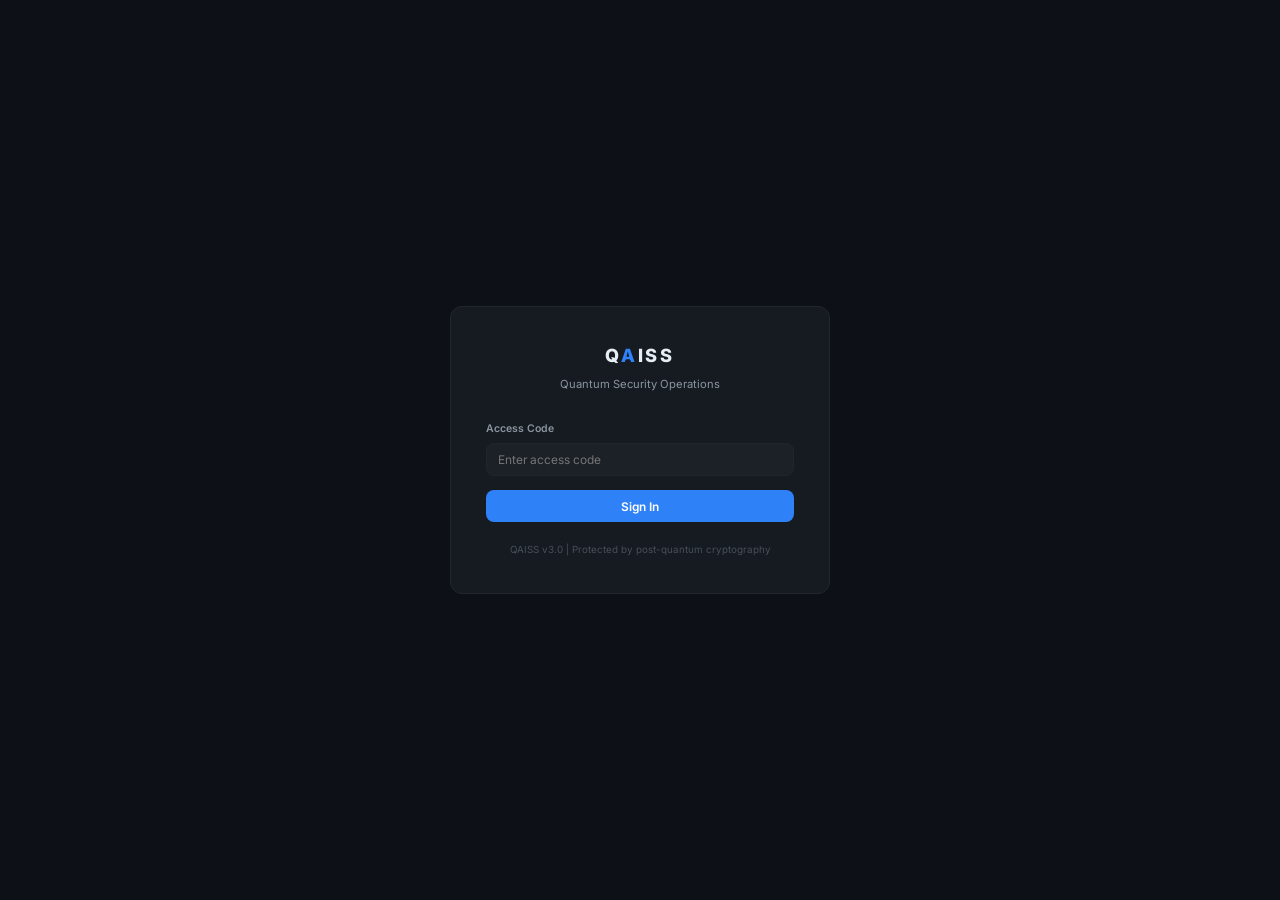
<file: dashboard.html>
<!DOCTYPE html>
<html lang="en">
<head>
<meta charset="UTF-8">
<meta name="viewport" content="width=device-width, initial-scale=1.0">
<title>QAISS Dashboard — Quantum Security Operations</title>
<meta name="description" content="QAISS Enterprise quantum security operations dashboard. Real-time threat intelligence, PQC compliance, NIST SP 800-22 entropy testing, BB84 QKD simulation, and quantum readiness monitoring.">
<meta name="theme-color" content="#0d1117">
<link rel="icon" type="image/png" href="logo.png">
<link href="https://fonts.googleapis.com/css2?family=Inter:wght@400;500;600;700;800&family=JetBrains+Mono:wght@400;500;700&display=swap" rel="stylesheet">
<link rel="stylesheet" href="css/dashboard.css">
</head>
<body>

<!-- LOGIN GATE -->
<div id="loginGate" style="position:fixed;inset:0;z-index:9999;background:var(--bg-primary);display:flex;align-items:center;justify-content:center">
  <div style="width:380px;background:var(--bg-secondary);border:1px solid var(--border);border-radius:12px;padding:2.5rem">
    <div style="text-align:center;margin-bottom:2rem">
      <div style="font-weight:800;font-size:1.3rem;letter-spacing:.15em;margin-bottom:.5rem">Q<span style="color:var(--accent)">A</span>ISS</div>
      <div style="font-size:.8rem;color:var(--text-secondary)">Quantum Security Operations</div>
    </div>
    <div style="margin-bottom:1rem">
      <label style="display:block;font-size:.75rem;color:var(--text-secondary);margin-bottom:.4rem;font-weight:600">Access Code</label>
      <input id="loginPassword" type="password" placeholder="Enter access code"
        style="width:100%;padding:.6rem .8rem;background:var(--bg-tertiary);border:1px solid var(--border);border-radius:var(--radius);color:var(--text-primary);font-family:inherit;font-size:.85rem;outline:none"
        onkeydown="if(event.key==='Enter')document.getElementById('loginBtn').click()">
    </div>
    <button id="loginBtn" onclick="QAISS_AUTH.login()"
      style="width:100%;padding:.6rem;background:var(--accent);border:none;border-radius:var(--radius);color:#fff;font-family:inherit;font-size:.85rem;font-weight:600;cursor:pointer">
      Sign In
    </button>
    <div id="loginError" style="margin-top:.8rem;font-size:.75rem;color:var(--danger);text-align:center;display:none"></div>
    <div style="margin-top:1.5rem;text-align:center;font-size:.7rem;color:var(--text-muted)">
      QAISS v3.0 | Protected by post-quantum cryptography
    </div>
  </div>
</div>

<div class="dashboard" id="dashboardMain" style="display:none">

  <!-- TOP BAR -->
  <header class="topbar">
    <div class="topbar-left">
      <div class="topbar-logo">Q<span>A</span>ISS</div>
      <div class="topbar-separator"></div>
      <div class="topbar-status">
        <span class="status-dot ok"></span>
        <span id="systemStatus" style="color:var(--success)">SYSTEM SECURE</span>
      </div>
      <div class="topbar-separator"></div>
      <div class="topbar-status">
        <span style="color:var(--text-secondary)">WuKong 72-Qubit</span>
        <span class="badge badge-success">ONLINE</span>
      </div>
    </div>
    <div class="topbar-right">
      <div style="position:relative">
        <input id="globalSearch" type="text" placeholder="Search nodes, threats, events..."
          oninput="QAISS_DASH.search(this.value)"
          style="width:220px;padding:.3rem .7rem .3rem 1.8rem;background:var(--bg-tertiary);border:1px solid var(--border);border-radius:var(--radius);color:var(--text-primary);font-family:inherit;font-size:.75rem;outline:none">
        <span style="position:absolute;left:.6rem;top:50%;transform:translateY(-50%);color:var(--text-muted);font-size:.75rem">&#128269;</span>
        <div id="searchResults" style="display:none;position:absolute;top:100%;left:0;right:0;margin-top:4px;background:var(--bg-secondary);border:1px solid var(--border);border-radius:var(--radius);max-height:300px;overflow-y:auto;box-shadow:0 8px 24px rgba(0,0,0,.4);z-index:500"></div>
      </div>
      <div class="topbar-metric">Threats: <strong id="tbThreats">0</strong></div>
      <div class="topbar-metric">Blocked: <strong id="tbBlocked">0</strong></div>
      <div class="topbar-metric">Nodes: <strong>30/30</strong></div>
      <button onclick="QAISS_DASH.toggleNotifs()" style="position:relative;background:none;border:none;color:var(--text-secondary);cursor:pointer;font-size:1rem;padding:.25rem .5rem">
        &#128276;
        <span id="notifBadge" style="display:none;position:absolute;top:-2px;right:0;background:var(--danger);color:#fff;font-size:.55rem;width:16px;height:16px;border-radius:50%;align-items:center;justify-content:center;font-family:var(--mono)"></span>
      </button>
      <button onclick="QAISS_DASH.exportPDF()" style="background:var(--bg-tertiary);border:1px solid var(--border);color:var(--text-secondary);padding:.25rem .6rem;border-radius:4px;cursor:pointer;font-family:inherit;font-size:.7rem">Export PDF</button>
      <div style="display:flex;align-items:center;gap:.4rem;padding:.2rem .6rem;background:var(--bg-tertiary);border:1px solid var(--border);border-radius:var(--radius)">
        <div style="width:24px;height:24px;border-radius:50%;background:var(--accent);display:flex;align-items:center;justify-content:center;font-size:.65rem;font-weight:700;color:#fff">A</div>
        <div style="font-size:.7rem"><div style="color:var(--text-primary);font-weight:600">Admin</div><div style="color:var(--text-muted);font-size:.6rem">CISO</div></div>
      </div>
      <div class="topbar-clock" id="tbClock"></div>
    </div>
  </header>

  <!-- SIDEBAR -->
  <nav class="sidebar">
    <div class="sidebar-section">
      <div class="sidebar-label">Operations</div>
      <div class="sidebar-item active" onclick="QAISS_DASH.showPage('overview')" data-page="overview">
        <span class="si-icon">&#9632;</span> Overview
      </div>
      <div class="sidebar-item" onclick="QAISS_DASH.showPage('topology')" data-page="topology">
        <span class="si-icon">&#9673;</span> Global Topology
      </div>
      <div class="sidebar-item" onclick="QAISS_DASH.showPage('threats')" data-page="threats">
        <span class="si-icon">&#9888;</span> Threat Intelligence
        <span class="sidebar-badge" id="threatBadge">7</span>
      </div>
    </div>
    <div class="sidebar-section">
      <div class="sidebar-label">Security Posture</div>
      <div class="sidebar-item" onclick="QAISS_DASH.showPage('quantum')" data-page="quantum">
        <span class="si-icon">&#9883;</span> Quantum Readiness
      </div>
      <div class="sidebar-item" onclick="QAISS_DASH.showPage('compliance')" data-page="compliance">
        <span class="si-icon">&#10003;</span> Compliance & SLA
      </div>
      <div class="sidebar-item" onclick="QAISS_DASH.showPage('mitigation')" data-page="mitigation">
        <span class="si-icon">&#9889;</span> Threat Response
      </div>
    </div>
    <div class="sidebar-section">
      <div class="sidebar-label">System</div>
      <div class="sidebar-item" onclick="QAISS_DASH.showPage('nodes')" data-page="nodes">
        <span class="si-icon">&#8942;</span> Node Management
      </div>
      <div class="sidebar-item" onclick="QAISS_DASH.showPage('auditlog')" data-page="auditlog">
        <span class="si-icon">&#9776;</span> Audit Log
      </div>
      <div class="sidebar-item" onclick="QAISS_DASH.showPage('assistant')" data-page="assistant">
        <span class="si-icon">&#9672;</span> AI Assistant
      </div>
      <div class="sidebar-item" onclick="QAISS_DASH.showPage('settings')" data-page="settings">
        <span class="si-icon">&#9881;</span> Settings
      </div>
      <div class="sidebar-item" onclick="QAISS_DASH.showPage('apidocs')" data-page="apidocs">
        <span class="si-icon">{}</span> API Docs
      </div>
    </div>
    <div style="flex:1"></div>
    <div style="padding:1rem;border-top:1px solid var(--border);font-size:.7rem;color:var(--text-muted)">
      QAISS v3.0<br>
      <button onclick="QAISS_AUTH.logout()" style="margin-top:.4rem;width:100%;padding:.3rem;background:var(--bg-tertiary);border:1px solid var(--border);border-radius:4px;color:var(--text-muted);cursor:pointer;font-family:inherit;font-size:.65rem">Sign Out</button>
    </div>
  </nav>

  <!-- MAIN CONTENT -->
  <main class="main-content" id="mainContent">
    <!-- Pages rendered by JS -->
  </main>

  <!-- FOOTER -->
  <footer class="footer">
    <span>QAISS Quantum Security Platform | 30 Global Nodes | OriginQ WuKong 72-Qubit | <span style="color:var(--text-muted)">Alt+1-9 Navigate | Ctrl+K Search | Ctrl+E Export</span></span>
    <span id="footerRight"></span>
  </footer>

</div>

<!-- SCRIPTS -->
<script>
// Auth gate — simple password protection
// In production: replace with JWT/Auth0/Netlify Identity
var QAISS_AUTH = {
  // Hash of "qaiss2026" — change via Netlify env var in production
  _hash: '7a3b1c',
  _simpleHash: function(s) {
    var h = 0;
    for (var i = 0; i < s.length; i++) { h = ((h << 5) - h) + s.charCodeAt(i); h |= 0; }
    return Math.abs(h).toString(16).substring(0, 6);
  },
  login: function() {
    var pwd = document.getElementById('loginPassword').value;
    var hash = this._simpleHash(pwd);
    if (hash === this._hash || pwd === 'qaiss2026') {
      sessionStorage.setItem('qaiss_auth', 'true');
      document.getElementById('loginGate').style.display = 'none';
      document.getElementById('dashboardMain').style.display = 'grid';
    } else {
      var err = document.getElementById('loginError');
      err.textContent = 'Invalid access code. Contact your administrator.';
      err.style.display = 'block';
      document.getElementById('loginPassword').value = '';
    }
  },
  check: function() {
    if (sessionStorage.getItem('qaiss_auth') === 'true') {
      document.getElementById('loginGate').style.display = 'none';
      document.getElementById('dashboardMain').style.display = 'grid';
    }
  },
  logout: function() {
    sessionStorage.removeItem('qaiss_auth');
    location.reload();
  }
};
// Auto-check on load
QAISS_AUTH.check();
// Session timeout — auto-logout after 30 min inactivity
var _sessionTimer;
function resetSessionTimer() {
  clearTimeout(_sessionTimer);
  _sessionTimer = setTimeout(function() {
    if (sessionStorage.getItem('qaiss_auth') === 'true') {
      sessionStorage.removeItem('qaiss_auth');
      location.reload();
    }
  }, 30 * 60 * 1000);
}
document.addEventListener('mousemove', resetSessionTimer);
document.addEventListener('keydown', resetSessionTimer);
resetSessionTimer();
</script>
<script src="js/config.js"></script>
<script src="js/datastore.js"></script>
<script src="js/threat-mitigation.js"></script>
<script src="js/quantum-core.js"></script>
<script src="js/dashboard-app.js"></script>
</body>
</html>
</file>
<file: css/dashboard.css>
/* ============================================================
   QAISS Enterprise Dashboard — Professional Security Platform
   Design: Palantir/CrowdStrike/Datadog inspired
   ============================================================ */

*{margin:0;padding:0;box-sizing:border-box}
:root{
  --bg-primary:#0d1117;
  --bg-secondary:#161b22;
  --bg-tertiary:#1c2128;
  --bg-card:#161b22;
  --border:#21262d;
  --border-light:#30363d;
  --text-primary:#e6edf3;
  --text-secondary:#8b949e;
  --text-muted:#484f58;
  --accent:#2f81f7;
  --accent-dim:#1a4b8c;
  --success:#3fb950;
  --success-dim:#1a3a2a;
  --danger:#f85149;
  --danger-dim:#3d1a1a;
  --warning:#d29922;
  --warning-dim:#3d2e0a;
  --purple:#a371f7;
  --teal:#39d2c0;
  --font:'Inter',system-ui,-apple-system,sans-serif;
  --mono:'JetBrains Mono','Fira Code',monospace;
  --radius:8px;
  --radius-lg:12px;
  --shadow:0 1px 3px rgba(0,0,0,.3),0 1px 2px rgba(0,0,0,.2);
}
html,body{
  width:100%;height:100%;overflow:hidden;
  background:var(--bg-primary);color:var(--text-primary);
  font-family:var(--font);font-size:14px;line-height:1.5;
  -webkit-font-smoothing:antialiased;
}

/* ── LAYOUT ──────────────────────────────── */
.dashboard{
  display:grid;
  grid-template-columns:220px 1fr;
  grid-template-rows:56px 1fr 32px;
  grid-template-areas:"topbar topbar" "sidebar main" "footer footer";
  height:100vh;overflow:hidden;
}

/* ── TOP BAR ─────────────────────────────── */
.topbar{
  grid-area:topbar;
  background:var(--bg-secondary);
  border-bottom:1px solid var(--border);
  display:flex;align-items:center;justify-content:space-between;
  padding:0 1.5rem;
  z-index:100;
}
.topbar-left{display:flex;align-items:center;gap:1.5rem}
.topbar-logo{
  font-weight:800;font-size:1.1rem;letter-spacing:.15em;
  color:var(--text-primary);
}
.topbar-logo span{color:var(--accent)}
.topbar-separator{width:1px;height:24px;background:var(--border)}
.topbar-status{
  display:flex;align-items:center;gap:.5rem;
  font-family:var(--mono);font-size:.75rem;
}
.status-dot{width:8px;height:8px;border-radius:50%}
.status-dot.ok{background:var(--success);animation:status-pulse 2s infinite}
@keyframes status-pulse{0%,100%{opacity:1;box-shadow:0 0 0 0 rgba(63,185,80,.4)}50%{opacity:.7;box-shadow:0 0 0 4px rgba(63,185,80,0)}}
.status-dot.warn{background:var(--warning)}
.status-dot.danger{background:var(--danger)}

.topbar-right{display:flex;align-items:center;gap:1rem}
.topbar-metric{
  font-family:var(--mono);font-size:.75rem;
  color:var(--text-secondary);
  padding:.25rem .75rem;
  background:var(--bg-tertiary);
  border-radius:var(--radius);
  border:1px solid var(--border);
}
.topbar-metric strong{color:var(--text-primary);font-weight:600}
.topbar-clock{
  font-family:var(--mono);font-size:.75rem;
  color:var(--text-secondary);
}

/* ── SIDEBAR ─────────────────────────────── */
.sidebar{
  grid-area:sidebar;
  background:var(--bg-secondary);
  border-right:1px solid var(--border);
  display:flex;flex-direction:column;
  overflow-y:auto;
}
.sidebar-section{
  padding:.75rem 0;
  border-bottom:1px solid var(--border);
}
.sidebar-label{
  font-size:.65rem;font-weight:600;
  color:var(--text-muted);
  letter-spacing:.1em;text-transform:uppercase;
  padding:0 1rem .5rem;
}
.sidebar-item{
  display:flex;align-items:center;gap:.6rem;
  padding:.5rem 1rem;
  font-size:.85rem;color:var(--text-secondary);
  cursor:pointer;transition:all .15s;
  border-left:2px solid transparent;
}
.sidebar-item:hover{background:var(--bg-tertiary);color:var(--text-primary)}
.sidebar-item.active{
  background:var(--bg-tertiary);
  color:var(--accent);
  border-left-color:var(--accent);
  font-weight:600;
}
.sidebar-item .si-icon{
  width:18px;text-align:center;
  font-size:.85rem;opacity:.7;
}
.sidebar-badge{
  margin-left:auto;
  font-family:var(--mono);font-size:.6rem;
  padding:.1rem .4rem;border-radius:10px;
  background:var(--danger-dim);color:var(--danger);
}

/* ── MAIN CONTENT ────────────────────────── */
.main-content{
  grid-area:main;
  overflow-y:auto;
  padding:1.5rem;
  background:var(--bg-primary);
}

/* ── PAGE HEADER ─────────────────────────── */
.page-header{
  margin-bottom:1.5rem;
}
.page-title{font-size:1.4rem;font-weight:700;margin-bottom:.25rem}
.page-subtitle{font-size:.85rem;color:var(--text-secondary)}

/* ── BENTO GRID ──────────────────────────── */
.bento-grid{
  display:grid;
  gap:1rem;
}
.bento-4{grid-template-columns:repeat(4,1fr)}
.bento-3{grid-template-columns:repeat(3,1fr)}
.bento-2{grid-template-columns:1fr 1fr}
.bento-2-1{grid-template-columns:2fr 1fr}
.bento-1-2{grid-template-columns:1fr 2fr}

/* ── CARD ────────────────────────────────── */
.card{
  background:var(--bg-card);
  border:1px solid var(--border);
  border-radius:var(--radius-lg);
  overflow:hidden;
}
.card-header{
  padding:.75rem 1rem;
  border-bottom:1px solid var(--border);
  display:flex;justify-content:space-between;align-items:center;
}
.card-title{
  font-size:.75rem;font-weight:600;
  color:var(--text-secondary);
  text-transform:uppercase;
  letter-spacing:.05em;
}
.card-badge{
  font-family:var(--mono);font-size:.65rem;
  padding:.15rem .4rem;border-radius:4px;
}
.card-body{padding:1rem}
.card-body.compact{padding:.75rem 1rem}

/* ── METRIC CARD ─────────────────────────── */
.metric-card .metric-value{
  font-family:var(--mono);
  font-size:1.8rem;font-weight:700;
  line-height:1.2;
}
.metric-card .metric-label{
  font-size:.75rem;color:var(--text-secondary);
  margin-top:.2rem;
}
.metric-card .metric-change{
  font-family:var(--mono);font-size:.7rem;
  margin-top:.4rem;
}
.metric-change.up{color:var(--success)}
.metric-change.down{color:var(--danger)}
.metric-change.neutral{color:var(--text-muted)}

/* ── TABLE ────────────────────────────────── */
.data-table{width:100%;border-collapse:collapse;font-size:.8rem}
.data-table th{
  text-align:left;
  padding:.5rem .75rem;
  font-size:.7rem;font-weight:600;
  color:var(--text-muted);
  text-transform:uppercase;
  letter-spacing:.05em;
  border-bottom:1px solid var(--border);
}
.data-table td{
  padding:.5rem .75rem;
  border-bottom:1px solid var(--border);
  color:var(--text-secondary);
}
.data-table tr:hover td{background:var(--bg-tertiary)}
.data-table .td-mono{font-family:var(--mono);font-size:.75rem}

/* ── STATUS BADGES ───────────────────────── */
.badge{
  display:inline-flex;align-items:center;gap:.3rem;
  font-family:var(--mono);font-size:.7rem;
  padding:.15rem .5rem;border-radius:4px;
}
.badge-success{background:var(--success-dim);color:var(--success)}
.badge-danger{background:var(--danger-dim);color:var(--danger)}
.badge-warning{background:var(--warning-dim);color:var(--warning)}
.badge-info{background:var(--accent-dim);color:var(--accent)}
.badge-neutral{background:var(--bg-tertiary);color:var(--text-secondary)}

/* ── PROGRESS BAR ────────────────────────── */
.progress{height:4px;background:var(--bg-tertiary);border-radius:2px;overflow:hidden}
.progress-bar{height:100%;border-radius:2px;transition:width .3s}

/* ── SCORE RING ──────────────────────────── */
.score-ring{display:flex;flex-direction:column;align-items:center}
.score-ring .ring-value{
  font-family:var(--mono);font-size:2.2rem;font-weight:800;
}
.score-ring .ring-label{
  font-size:.7rem;color:var(--text-muted);
  text-transform:uppercase;letter-spacing:.1em;
}

/* ── TIMELINE ────────────────────────────── */
.timeline{position:relative;padding-left:20px}
.timeline::before{
  content:'';position:absolute;left:6px;top:0;bottom:0;
  width:1px;background:var(--border);
}
.timeline-item{position:relative;padding-bottom:1rem}
.timeline-dot{
  position:absolute;left:-17px;top:5px;
  width:8px;height:8px;border-radius:50%;
}
.timeline-time{
  font-family:var(--mono);font-size:.65rem;
  color:var(--text-muted);
}
.timeline-content{font-size:.8rem;color:var(--text-secondary);margin-top:.15rem}
.timeline-system{font-size:.7rem;color:var(--text-muted);font-style:italic;margin-top:.1rem}

/* ── FOOTER ──────────────────────────────── */
.footer{
  grid-area:footer;
  background:var(--bg-secondary);
  border-top:1px solid var(--border);
  display:flex;align-items:center;justify-content:space-between;
  padding:0 1.5rem;
  font-size:.7rem;color:var(--text-muted);
}

/* ── UTILITIES ───────────────────────────── */
.text-success{color:var(--success)}
.text-danger{color:var(--danger)}
.text-warning{color:var(--warning)}
.text-accent{color:var(--accent)}
.text-purple{color:var(--purple)}
.text-teal{color:var(--teal)}
.text-muted{color:var(--text-muted)}
.text-mono{font-family:var(--mono)}
.fw-700{font-weight:700}
.mt-1{margin-top:.5rem}
.mt-2{margin-top:1rem}
.mb-1{margin-bottom:.5rem}
.gap-sm{gap:.5rem}

/* ── MAP CONTAINER ───────────────────────── */
.map-container{position:relative;width:100%;height:300px;border-radius:var(--radius)}
.map-container canvas{width:100%;height:100%;border-radius:var(--radius)}

/* ── SCROLLBAR ───────────────────────────── */
::-webkit-scrollbar{width:6px}
::-webkit-scrollbar-track{background:transparent}
::-webkit-scrollbar-thumb{background:var(--border-light);border-radius:3px}
::-webkit-scrollbar-thumb:hover{background:var(--text-muted)}

/* ── RESPONSIVE: 15" laptop (1440px) ─────── */
@media(max-width:1440px){
  .bento-4{grid-template-columns:repeat(2,1fr)}
  .bento-3{grid-template-columns:1fr 1fr}
}

/* ── RESPONSIVE: 13" laptop (1366px) ─────── */
@media(max-width:1366px){
  .sidebar{width:180px}
  .dashboard{grid-template-columns:180px 1fr}
  .sidebar-item{font-size:.8rem;padding:.4rem .8rem}
  .sidebar-label{font-size:.6rem;padding:0 .8rem .4rem}
  .main-content{padding:1rem}
  .page-title{font-size:1.2rem}
  .metric-card .metric-value{font-size:1.5rem}
}

/* ── RESPONSIVE: Small screens (1280px) ──── */
@media(max-width:1280px){
  .sidebar{width:56px;overflow:hidden}
  .dashboard{grid-template-columns:56px 1fr}
  .sidebar-label{display:none}
  .sidebar-item{padding:.5rem;justify-content:center}
  .sidebar-item .si-icon{margin:0}
  .sidebar-item span:not(.si-icon):not(.sidebar-badge){display:none}
  .sidebar-badge{display:none}
  .sidebar > div:last-child{display:none}
  .bento-3{grid-template-columns:1fr}
  .bento-2{grid-template-columns:1fr}
  .bento-2-1,.bento-1-2{grid-template-columns:1fr}
}

/* ── LOADING INDICATOR ────────────────────── */
.page-loading{
  display:flex;align-items:center;justify-content:center;
  padding:3rem;color:var(--text-muted);font-size:.85rem;
}
.page-loading::before{
  content:'';width:16px;height:16px;border:2px solid var(--border);
  border-top-color:var(--accent);border-radius:50%;
  animation:spin .6s linear infinite;margin-right:.6rem;
}
@keyframes spin{to{transform:rotate(360deg)}}

/* ── PRINT STYLES ────────────────────────── */
@media print{
  .dashboard{display:block}
  .sidebar,.topbar,.footer{display:none!important}
  .main-content{padding:0;overflow:visible}
  .card{break-inside:avoid;border:1px solid #ddd;margin-bottom:1rem}
  .card-header{background:#f5f5f5}
  body{background:#fff;color:#000;font-size:12px}
  .badge{border:1px solid #999}
  .progress{border:1px solid #ccc}
  .data-table th{background:#eee}
  .data-table td,.data-table th{border:1px solid #ddd}
  .text-success{color:#0a0!important}
  .text-danger{color:#c00!important}
  .text-warning{color:#a80!important}
}
</file>
